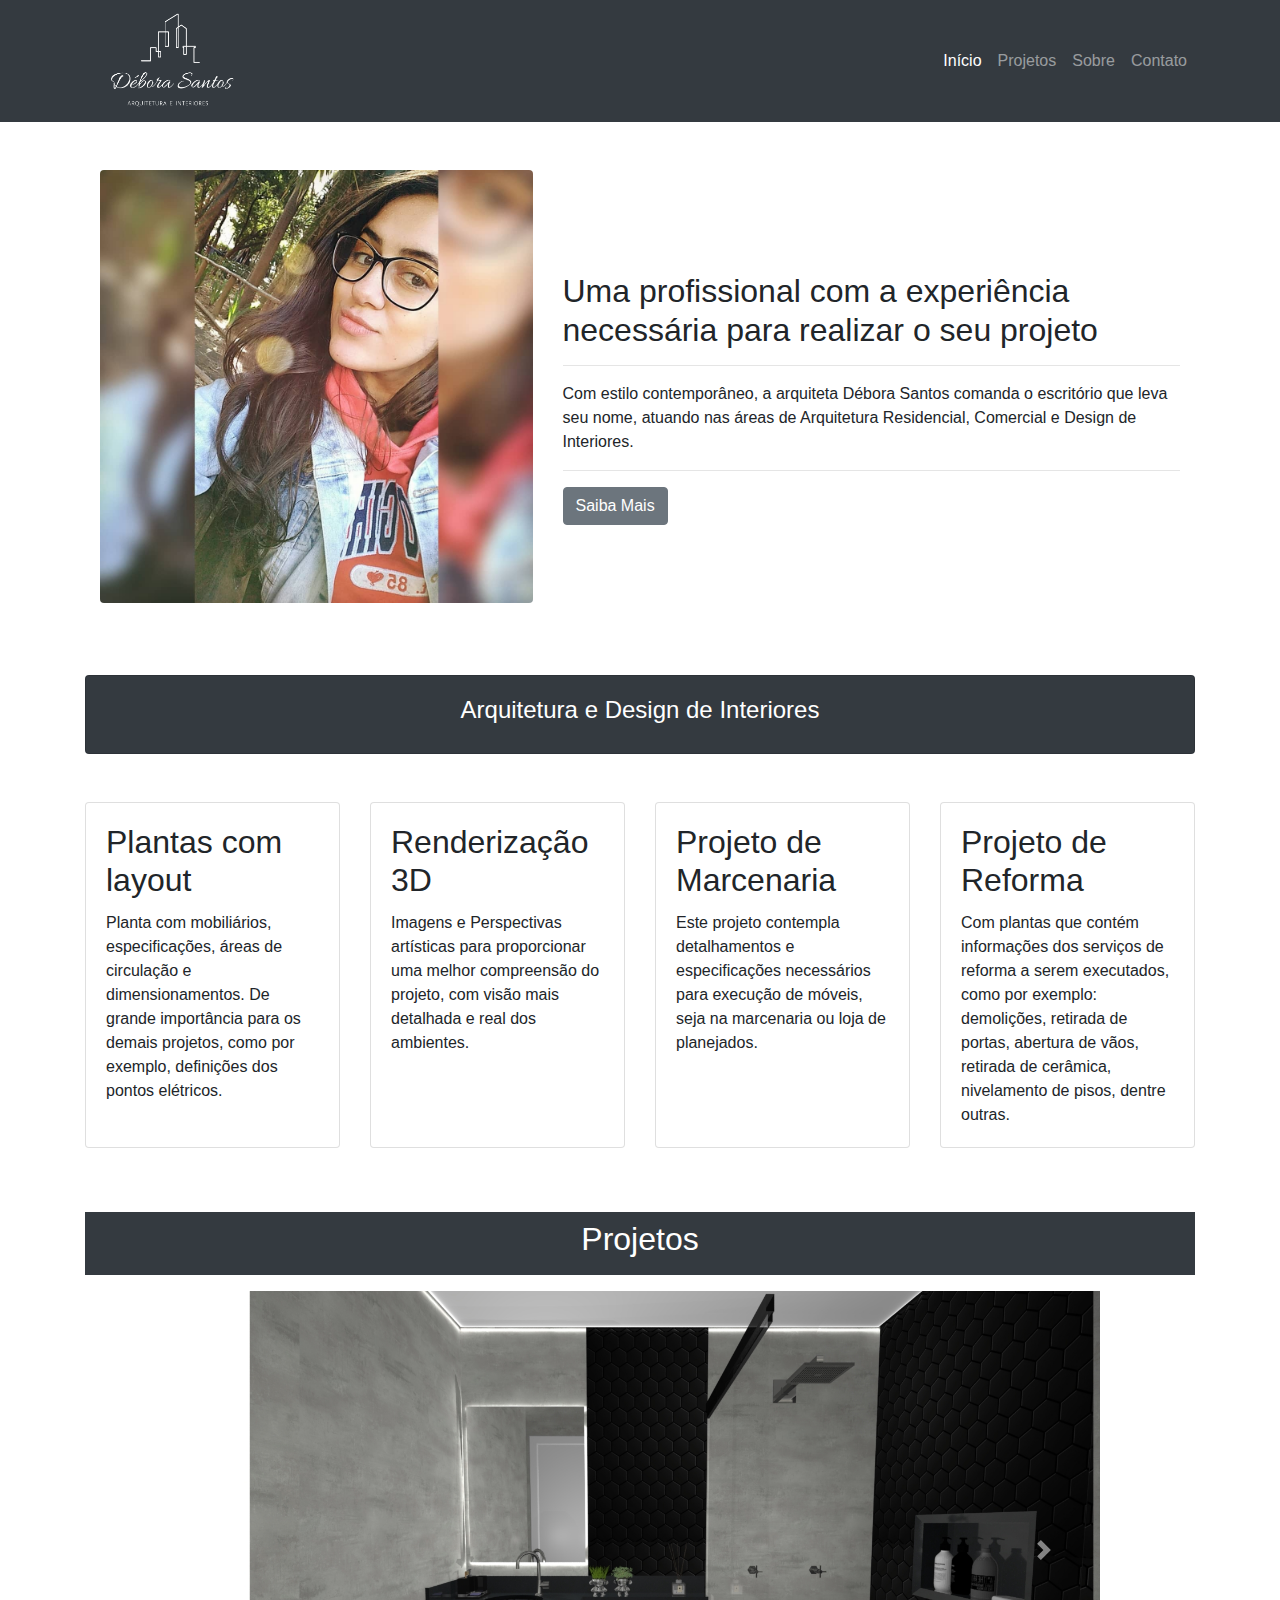
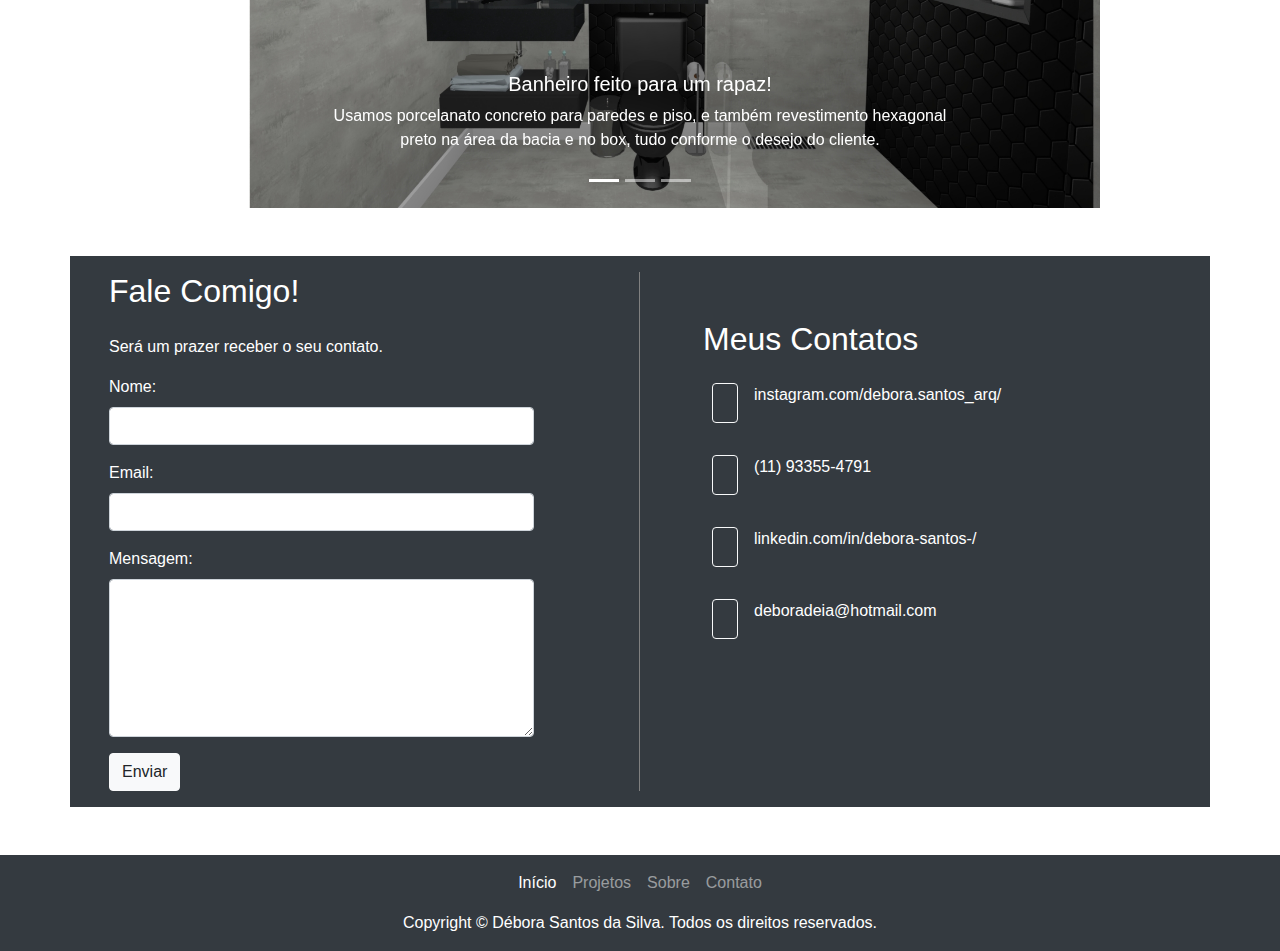
<file: index.html>
<!DOCTYPE html>
<html lang="pt-BR">
<head>
     <!-- Meta tags Obrigatórias -->
     <meta charset="utf-8">
     <meta name="viewport" content="width=device-width, initial-scale=1, shrink-to-fit=no">
     <meta name="author" content="Débora Santos">
     <meta name="description" content="Débora Santos - Arquitetura e Urbanismo">
     <meta name="keywords" content="Débora, Arquiteta, Arquitetura, Design, Interiores, Urbanismo">
     <!-- Bootstrap CSS -->
     <link href="vendor/bootstrap/css/bootstrap.min.css" rel="stylesheet">
     <!-- Bootstrap core JavaScript -->
     <script src="vendor/jquery/jquery.min.js"></script>
     <script src="vendor/bootstrap/js/bootstrap.bundle.min.js"></script>
     <!-- Font Awesome -->
     <link rel="stylesheet" href="https://use.fontawesome.com/releases/v5.3.1/css/all.css" integrity="sha384-mzrmE5qonljUremFsqc01SB46JvROS7bZs3IO2EmfFsd15uHvIt+Y8vEf7N7fWAU" crossorigin="anonymous">
 
     <!-- Estilo customizado -->
     <link rel="stylesheet" type="text/css" href="css/style.css">

     <title>Débora Santos Arquiteta</title>

</head>
<body>
   <nav class="navbar navbar-expand-lg navbar-dark bg-dark static-top py-0">
        <div class="container">  
            <a href="index.html" class="navbar-brand"> <img class="navbar-brand" src="img/logo3.png" alt="DÉBORA SANTOS | ARQUITETURA" width="25%"></a> 
            <button class="navbar-toggler" type="button" data-toggle="collapse" data-target="#nav-principal" aria-controls="navbarResponsive" aria-expanded="false" aria-label="Toggle navigation">
                <span class="navbar-toggler-icon"></span>
            </button>
            <div class="collapse navbar-collapse" id="nav-principal">
                <ul class="navbar-nav ml-auto">
                    <li class="nav-item"><a class="nav-link active" href="index.html">Início</a></li>
                    <li class="nav-item"><a class="nav-link" href="projetos.html">Projetos</a></li>
                    <li class="nav-item"><a class="nav-link" href="sobre.html">Sobre</a></li>
                    <li class="nav-item"><a class="nav-link" href="contato.html">Contato</a></li>
                </ul>
            </div>

        </div>
    </nav>
    <div class="container">
        <div class="container">
            <div class="row align-items-center my-5">
                    <div class="col-sm-5">
                        <img class="img-fluid rounded mb-4" src="img/perfil2.jpg" alt="">
                    </div>
                    <div class="col-sm-7">
                        <h2 class="font-weight-light">Uma profissional com a experiência necessária para realizar o seu projeto</h2>
                        <hr>
                        <p>Com estilo contemporâneo, a arquiteta Débora Santos
                            comanda o escritório que leva seu nome, atuando nas áreas
                                de Arquitetura Residencial, Comercial e Design de Interiores.</p>
                        <hr>
                        <a class="btn btn-secondary" href="sobre.html">Saiba Mais</a>
                    </div>
            </div>
        </div>
        <div class="card text-white bg-dark my-5 py-0 text-center">
            <div class="card-body">
              <div class="row">
                    <h4 class="mx-auto">Arquitetura e Design de Interiores</h3>
              </div>
            </div>
        </div>
        <!-- Content Row -->
    <div class="row">
        <div class="col-md-3 mb-5">
          <div class="card h-100">
            <div class="card-body">
              <h2 class="card-title">Plantas com layout</h2>
              <p class="card-text">Planta com mobiliários, especificações, áreas de circulação e dimensionamentos. De grande importância para os demais projetos, como por exemplo, definições dos pontos elétricos.</p>
            </div>
          </div>
        </div>
        <!-- /.col-md-4 -->
        <div class="col-md-3 mb-5">
          <div class="card h-100">
            <div class="card-body">
              <h2 class="card-title">Renderização 3D</h2>
              <p class="card-text">Imagens e Perspectivas artísticas para proporcionar uma melhor compreensão do projeto, com visão mais detalhada e real dos ambientes.</p>
            </div>
          </div>
        </div>
        <!-- /.col-md-4 -->
        <div class="col-md-3 mb-5">
            <div class="card h-100">
              <div class="card-body">
                <h2 class="card-title">Projeto de Marcenaria</h2>
                <p class="card-text">Este projeto contempla detalhamentos e especificações necessários para execução de móveis, seja na marcenaria ou loja de planejados.</p>
              </div>
            </div>
          </div>

          <div class="col-md-3 mb-5">
            <div class="card h-100">
              <div class="card-body">
                <h2 class="card-title">Projeto de Reforma</h2>
                <p class="card-text">Com plantas que contém informações dos serviços de reforma a serem executados, como por exemplo: demolições, retirada de portas, abertura de vãos, retirada de cerâmica, nivelamento de pisos, dentre outras.</p>
              </div>
            </div>
          </div>
        </div>
        <div class="row text-dark mx-auto bg-dark my-3">
          <a class="text-white mx-auto py-2" href="projetos.html"><h2>Projetos</h2></a>
        </div>
        <div id="projetos" class="row align-items-center">
            <div id="carouselExampleIndicators" class="carousel slide col-sm-10 mx-auto" data-ride="carousel">
                <ol class="carousel-indicators">
                  <li data-target="#carouselExampleIndicators" data-slide-to="0" class="active"></li>
                  <li data-target="#carouselExampleIndicators" data-slide-to="1"></li>
                  <li data-target="#carouselExampleIndicators" data-slide-to="2"></li>
                </ol>
                <div class="carousel-inner">
                  <div class="carousel-item active">
                    <img class="d-block w-200" src="img/p4.jpg" width="100%" alt="First slide">
                    <div class="carousel-caption d-none d-md-block">
                        <h5>Banheiro feito para um rapaz!</h5>
                        <p>Usamos porcelanato concreto para paredes e piso, e também revestimento hexagonal preto na área da bacia e no box, tudo conforme o desejo do cliente.</p>
                      </div>
                  </div>
                  <div class="carousel-item text-dark">
                    <img class="d-block w-200" src="img/p3.jpg" width="100%"  alt="Second slide">
                    <div class="carousel-caption d-none d-md-block">
                        <h5>Cozinha planejada e integrada.</h5>
                        <p>Uma transformação completa! A cliente queria muito um espaço do jeitinho dela, e que estivesse dentro do seu orçamento. Uma cozinha planejada e integrada é tudo. Além funcional, pode ficar muito linda.</p>
                    </div>
                  </div>
                  <div class="carousel-item">
                    <img class="d-block w-200" src="img/p2.jpg" width="100%" alt="Third slide">
                    <div class="carousel-caption d-none d-md-block">
                        <h5>Dormitório feminino</h5>
                        <p> Todo trabalhado no MDF Louro Freijó, com uma cabeceira que se estende até o teto, e com LED embutida nas frestas da cabeceira.</p>
                    </div>
                  </div>
                </div>
                <a class="carousel-control-prev" href="#carouselExampleIndicators" role="button" data-slide="prev">
                  <span class="carousel-control-prev-icon" aria-hidden="true"></span>
                  <span class="sr-only">Previous</span>
                </a>
                <a class="carousel-control-next" href="#carouselExampleIndicators" role="button" data-slide="next">
                  <span class="carousel-control-next-icon" aria-hidden="true"></span>
                  <span class="sr-only">Next</span>
                </a>
            </div>
           
        </div>
        <div class="row bg-dark text-white my-5 py-3 px-4">
            <div class="col-sm-5">
                    <div id="formulario">
                        <h2 class="mb-4">Fale Comigo!</h2>
                        <p>Será um prazer receber o seu contato.</p>
                        <form>
                            <div class="form-group">
                            <label for="nome">Nome:</label>
                            <input type="text" name="nome" class="form-control">
                            </div>
                            <div class="form-group">
                            <label for="email">Email:</label>
                            <input type="text" name="email" class="form-control">
                            </div>
                            <div class="form-group">
                            <label for="mensagem">Mensagem:</label>
                            <textarea id="mensagem" name="mensagem" rows="6" cols="20" class="form-control"></textarea>
                            </div>
                            <input type="button" class="btn btn-light" value="Enviar">
                        </form>
                    </div>
            </div>
            <div class="col-sm-1" style="border-right: 1px solid gray;">
            </div>
            <div class="col-sm-4 mx-5 pt-5">
                <h2>Meus Contatos</h2>
                <div class="row py-3 pl-4">
                    <a href="https://www.instagram.com/debora.santos_arq/" class="btn btn-outline-light">
                        <i class="fab fa-instagram fa-sm"></i>
                    </a>
                    <p class="px-3">instagram.com/debora.santos_arq/</p>
                </div>
                <div class="row py-3 pl-4">
                    <a href="https://wa.me/message/M4XPW2QBARYTH1" class="btn btn-outline-light">
                        <i class="fab fa-whatsapp fa-sm"></i>
                    </a>
                    <p class="px-3 ">(11) 93355-4791 </p>
                </div>
                <div class="row py-3 pl-4">
                    <a href="https://www.linkedin.com/in/debora-santos-/" class="btn btn-outline-light">
                        <i class="fab fa-linkedin fa-sm"></i>
                    </a>
                    <p class="px-3">linkedin.com/in/debora-santos-/</p>
                </div>
                <div class="row py-3 pl-4">
                    <a href="" class="btn btn-outline-light">
                        <i class="far fa-envelope fa-sm"></i>
                    </a>
                    <p class="px-3">deboradeia@hotmail.com</p>
                </div>
                
                
            </div>
        </div> 
    </div>
                  

        <!-- 
<footer class="page-footer font-small bg-dark text-white my-5">
    <nav class="navbar navbar-expand-lg navbar-dark bg-dark static-bottom">
        
        <div class="footer-copyright text-center py-4">© 2020 Copyright:
        Débora Santos da Silva. Todos os direitos reservados.
      </div>
        
    </nav>
</footer>
  Footer -->


<footer class="bg-dark pb-0 mb-0">
    <div class="row text-center">
        <div class="col-sm-12">
            <nav class="navbar navbar-expand-lg navbar-dark bg-dark static-top">
                <div class="container align-items-center text-center">
                    <div class="collapse navbar-collapse" id="nav-principal">
                        <ul class="navbar-nav mx-auto">
                            <li class="nav-item"><a class="nav-link active" href="index.html">Início</a></li>
                            <li class="nav-item"><a class="nav-link" href="projetos.html">Projetos</a></li>
                            <li class="nav-item"><a class="nav-link" href="sobre.html">Sobre</a></li>
                            <li class="nav-item"><a class="nav-link" href="contato.html">Contato</a></li>
                        </ul>
                    </div>
                </div>
            </nav>
        </div>
    </div>
    <div class="container">
        <div class="row">
            <p class="mx-auto text-white">Copyright &copy; Débora Santos da Silva. Todos os direitos reservados.</p>
        </div>
    </div>
    <!-- /.container -->
</footer>
    
</body>
</html>
</file>
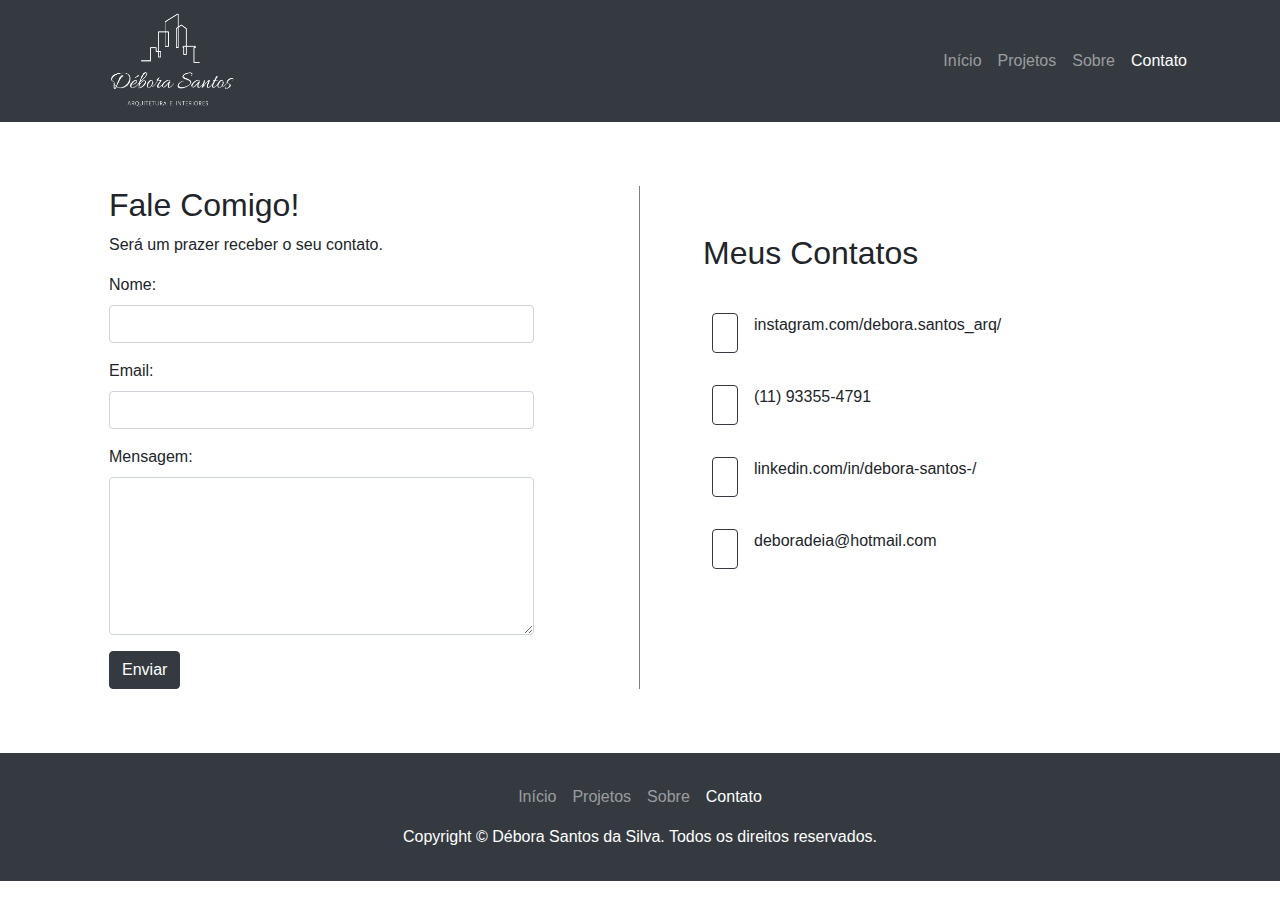
<file: contato.html>
<!DOCTYPE html>
<html lang="pt-BR">
<head>
     <!-- Meta tags Obrigatórias -->
     <meta charset="utf-8">
     <meta name="viewport" content="width=device-width, initial-scale=1, shrink-to-fit=no">
 
     <!-- Bootstrap CSS -->
     <link href="vendor/bootstrap/css/bootstrap.min.css" rel="stylesheet">
     <!-- Bootstrap core JavaScript -->
     <script src="vendor/jquery/jquery.min.js"></script>
     <script src="vendor/bootstrap/js/bootstrap.bundle.min.js"></script>
     <!-- Font Awesome -->
     <link rel="stylesheet" href="https://use.fontawesome.com/releases/v5.3.1/css/all.css" integrity="sha384-mzrmE5qonljUremFsqc01SB46JvROS7bZs3IO2EmfFsd15uHvIt+Y8vEf7N7fWAU" crossorigin="anonymous">
 
     <!-- Estilo customizado -->
     <link rel="stylesheet" type="text/css" href="css/style.css">

     <title>Débora Santos Arquiteta</title>

</head>
<body>
    <nav class="navbar navbar-expand-lg navbar-dark bg-dark static-top py-0">
        <div class="container">  
            <a href="index.html" class="navbar-brand"> <img class="navbar-brand" src="img/logo3.png" alt="DÉBORA SANTOS | ARQUITETURA" width="25%"></a> 
            <button class="navbar-toggler" type="button" data-toggle="collapse" data-target="#nav-principal" aria-controls="navbarResponsive" aria-expanded="false" aria-label="Toggle navigation">
                <span class="navbar-toggler-icon"></span>
            </button>
            <div class="collapse navbar-collapse" id="nav-principal">
                <ul class="navbar-nav ml-auto">
                    <li class="nav-item"><a class="nav-link" href="index.html">Início</a></li>
                    <li class="nav-item"><a class="nav-link" href="projetos.html">Projetos</a></li>
                    <li class="nav-item"><a class="nav-link" href="sobre.html">Sobre</a></li>
                    <li class="nav-item"><a class="nav-link active" href="contato.html">Contato</a></li>
                </ul>
            </div>

        </div>
    </nav>
    <div class="container">
      <div class="row my-5 py-3 px-4">
        <div class="col-sm-5">
                <div id="formulario">
                    <h2>Fale Comigo!</h2>
                    <p>Será um prazer receber o seu contato.</p>
                    <form>
                        <div class="form-group">
                        <label for="nome">Nome:</label>
                        <input type="text" name="nome" class="form-control">
                        </div>
                        <div class="form-group">
                        <label for="email">Email:</label>
                        <input type="text" name="email" class="form-control">
                        </div>
                        <div class="form-group">
                        <label for="mensagem">Mensagem:</label>
                        <textarea id="mensagem" name="mensagem" rows="6" cols="20" class="form-control"></textarea>
                        </div>
                        <input type="button" class="btn btn-dark" value="Enviar">
                    </form>
                </div>
        </div>
        <div class="col-sm-1" style="border-right: 1px solid gray;">
        </div>
        <div class="col-sm-4 mx-5 pt-5">
            <h2 class="mb-4">Meus Contatos</h2>
            <div class="row py-3 pl-4">
                <a href="https://www.instagram.com/debora.santos_arq/" class="btn btn-outline-dark">
                    <i class="fab fa-instagram fa-sm"></i>
                </a>
                <p class="px-3">instagram.com/debora.santos_arq/</p>
            </div>
            <div class="row py-3 pl-4">
                <a href="https://wa.me/message/M4XPW2QBARYTH1" class="btn btn-outline-dark">
                    <i class="fab fa-whatsapp fa-sm"></i>
                </a>
                <p class="px-3">(11) 93355-4791 </p>
            </div>
            <div class="row py-3 pl-4">
                <a href="https://www.linkedin.com/in/debora-santos-/" class="btn btn-outline-dark">
                    <i class="fab fa-linkedin fa-sm"></i>
                </a>
                <p class="px-3">linkedin.com/in/debora-santos-/</p>
            </div>
            <div class="row py-3 pl-4">
                <a href="" class="btn btn-outline-dark">
                    <i class="far fa-envelope fa-sm"></i>
                </a>
                <p class="px-3">deboradeia@hotmail.com</p>
            </div>
        </div>
    </div> 
</div>
    </div>
<footer class="py-3 bg-dark">
    <div class="row text-center">
        <div class="col-sm-12">
            <nav class="navbar navbar-expand-lg navbar-dark bg-dark static-top">
                <div class="container align-items-center text-center">
                    <div class="collapse navbar-collapse" id="nav-principal">
                        <ul class="navbar-nav mx-auto">
                            <li class="nav-item"><a class="nav-link" href="index.html">Início</a></li>
                            <li class="nav-item"><a class="nav-link" href="projetos.html">Projetos</a></li>
                            <li class="nav-item"><a class="nav-link" href="sobre.html">Sobre</a></li>
                            <li class="nav-item"><a class="nav-link active" href="contato.html">Contato</a></li>
                        </ul>
                    </div>
                </div>
            </nav>
        </div>
    </div>
    <div class="container">
        <div class="row">
            <p class="mx-auto text-white">Copyright &copy; Débora Santos da Silva. Todos os direitos reservados.</p>
        </div>
    </div>
    <!-- /.container -->
</footer>
    
</body>
</html>
</file>
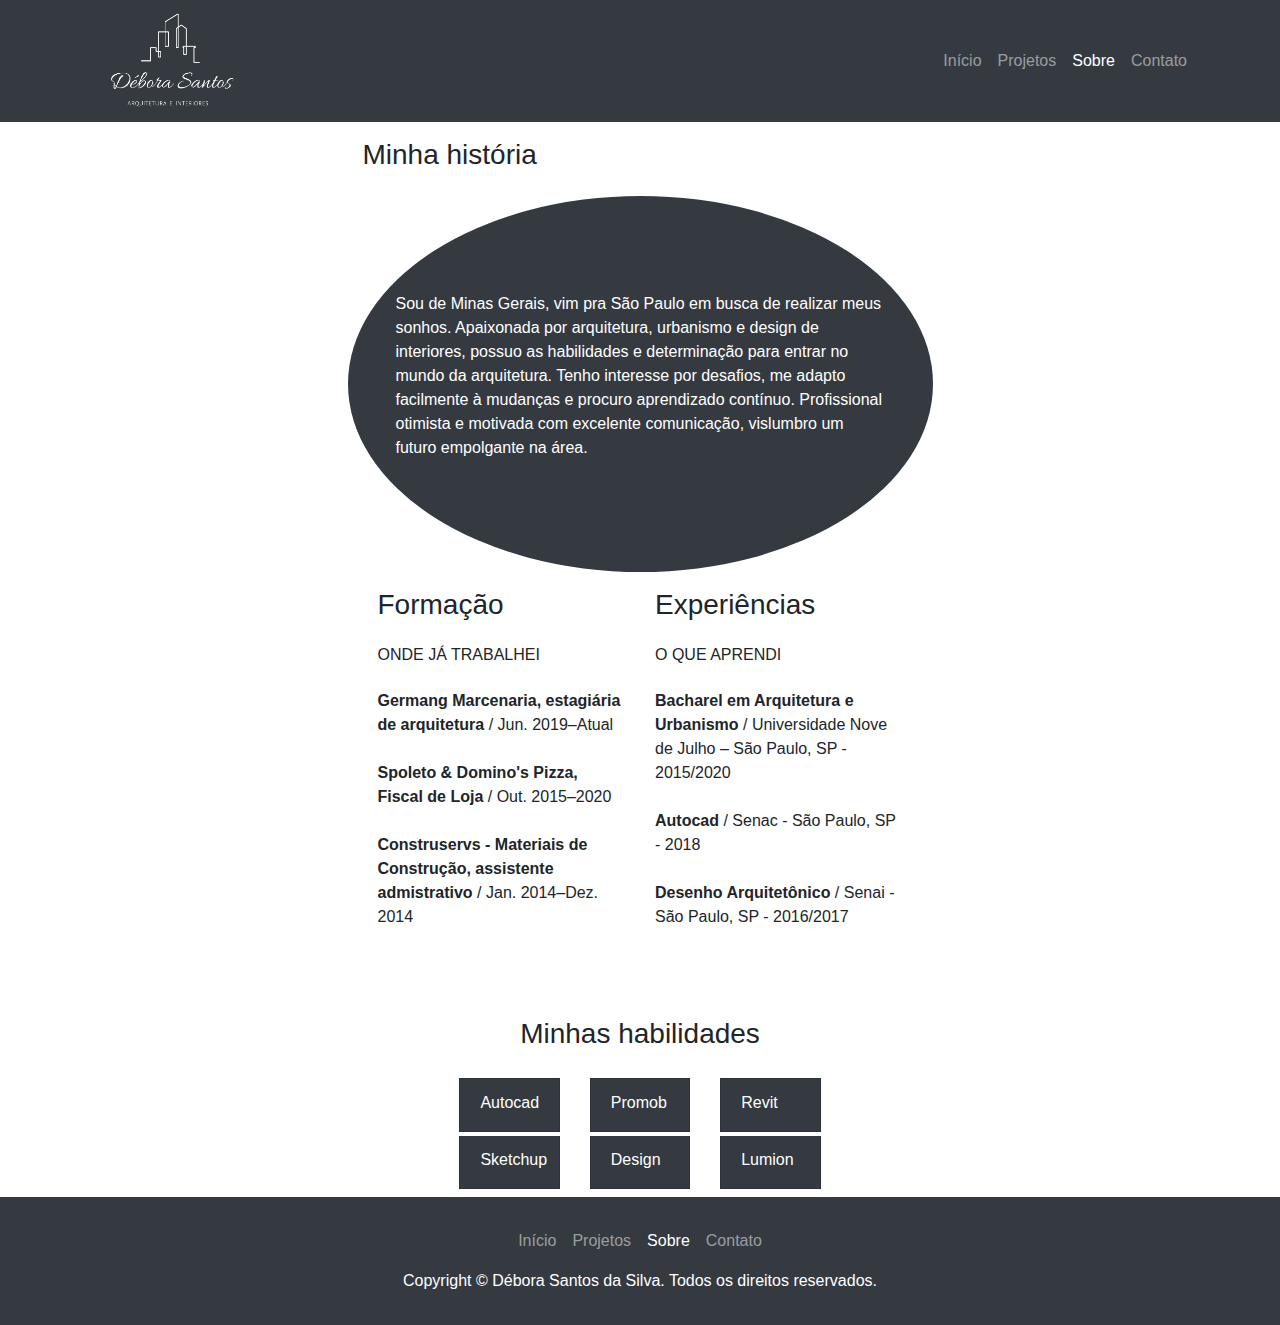
<file: sobre.html>
<!DOCTYPE html>
<html lang="pt-BR">
<head>
     <!-- Meta tags Obrigatórias -->
     <meta charset="utf-8">
     <meta name="viewport" content="width=device-width, initial-scale=1, shrink-to-fit=no">
 
     <!-- Bootstrap CSS -->
     <link href="vendor/bootstrap/css/bootstrap.min.css" rel="stylesheet">
     <!-- Bootstrap core JavaScript -->
     <script src="vendor/jquery/jquery.min.js"></script>
     <script src="vendor/bootstrap/js/bootstrap.bundle.min.js"></script>
     <!-- Font Awesome -->
     <link rel="stylesheet" href="https://use.fontawesome.com/releases/v5.3.1/css/all.css" integrity="sha384-mzrmE5qonljUremFsqc01SB46JvROS7bZs3IO2EmfFsd15uHvIt+Y8vEf7N7fWAU" crossorigin="anonymous">
 
     <!-- Estilo customizado -->
     <link rel="stylesheet" type="text/css" href="css/style.css">

     <title>Débora Santos Arquiteta</title>

</head>
<body>
    <nav class="navbar navbar-expand-lg navbar-dark bg-dark static-top py-0">
        <div class="container">  
            <a href="index.html" class="navbar-brand"> <img class="navbar-brand" src="img/logo3.png" alt="DÉBORA SANTOS | ARQUITETURA" width="25%"></a> 
            <button class="navbar-toggler" type="button" data-toggle="collapse" data-target="#nav-principal" aria-controls="navbarResponsive" aria-expanded="false" aria-label="Toggle navigation">
                <span class="navbar-toggler-icon"></span>
            </button>
            <div class="collapse navbar-collapse" id="nav-principal">
                <ul class="navbar-nav ml-auto">
                    <li class="nav-item"><a class="nav-link" href="index.html">Início</a></li>
                    <li class="nav-item"><a class="nav-link" href="projetos.html">Projetos</a></li>
                    <li class="nav-item"><a class="nav-link active" href="sobre.html">Sobre</a></li>
                    <li class="nav-item"><a class="nav-link" href="contato.html">Contato</a></li>
                </ul>
            </div>

        </div>
    </nav>
    <div class="container">
      <div class="row col-sm-6 mx-auto">
        <div class="row">
          <h3 class="py-3">Minha história</h3>
          <div class="row bg-dark text-white p-5 rounded-circle">
            <p class="mx-auto py-5">Sou de Minas Gerais, vim pra São Paulo em busca de realizar meus sonhos. Apaixonada por arquitetura, urbanismo e design de interiores, possuo as habilidades e determinação para entrar no mundo da arquitetura. Tenho interesse por desafios, me adapto facilmente à mudanças e procuro aprendizado contínuo. Profissional otimista e motivada com excelente comunicação, vislumbro um futuro empolgante na área.</p>
          </div>
        </div>
      </div>
      <div class="row mx-auto">
        <div class="col-sm-3 ml-auto">
            <h3 class="py-3">Formação</h3>
            <h6>ONDE JÁ TRABALHEI</h6>
            <p class="my-4">
                <strong>Germang Marcenaria, estagiária de arquitetura</strong> /
                Jun. 2019–Atual
            </p>
            <p class="my-4">
                <strong>Spoleto & Domino's Pizza, Fiscal de Loja</strong> /
                Out. 2015–2020
            </p>
            <p class="my-4">
                <strong>Construservs - Materiais de Construção, assistente admistrativo</strong> /
                Jan. 2014–Dez. 2014
            </p>
        </div>
        <div class="col-sm-3 mr-auto">
            <h3 class="py-3">Experiências</h3>
            <h6>O QUE APRENDI</h6>
            <p class="my-4">
                <strong>Bacharel em Arquitetura e Urbanismo</strong> /
                Universidade Nove de Julho – São Paulo, SP - 2015/2020
            </p>
            <p class="my-4">
                <strong>Autocad</strong> /
                Senac - São Paulo, SP - 2018
            </p>
            <p class="my-4">
                <strong>Desenho Arquitetônico</strong> /
                Senai - São Paulo, SP - 2016/2017
            </p>
        </div>
        
      </div>
      <div class="row mx-auto col-sm-6 mt-5">
        <h3 class="row py-3 mx-auto">
            Minhas habilidades
        </h3>
        <div class="row mx-auto">
            <ul class="col-sm-4">
                <li class="list-group-item h-50 bg-dark text-white mt-1">Autocad</li>
                <li class="list-group-item h-50 bg-dark text-white mt-1">Sketchup</li>
            </ul>
            <ul class="col-sm-4">
                <li class="list-group-item h-50 bg-dark text-white mt-1">Promob</li>
                <li class="list-group-item h-50 bg-dark text-white mt-1">Design</li>
            </ul>
            <ul class="col-sm-4">
                <li class="list-group-item h-50 bg-dark text-white mt-1">Revit</li>
                <li class="list-group-item h-50 bg-dark text-white mt-1">Lumion</li>
            </ul> 
        </div>
      </div>
    </div>
<footer class="py-3 bg-dark">
    
    <div class="row text-center">
        <div class="col-sm-12">
            <nav class="navbar navbar-expand-lg navbar-dark bg-dark static-top">
                <div class="container align-items-center text-center">
                    <div class="collapse navbar-collapse" id="nav-principal">
                        <ul class="navbar-nav mx-auto">
                            <li class="nav-item"><a class="nav-link" href="index.html">Início</a></li>
                            <li class="nav-item"><a class="nav-link" href="projetos.html">Projetos</a></li>
                            <li class="nav-item"><a class="nav-link active" href="sobre.html">Sobre</a></li>
                            <li class="nav-item"><a class="nav-link" href="contato.html">Contato</a></li>
                        </ul>
                    </div>
                </div>
            </nav>
        </div>
    </div>
    <div class="container">
        <div class="row">
            <p class="mx-auto text-white">Copyright &copy; Débora Santos da Silva. Todos os direitos reservados.</p>
        </div>
    </div>
    <!-- /.container -->
</footer>
    
</body>
</html>
</file>
<file: css/style.css>
/* PC's  */
body {
    margin: 0;
    padding: 0;
    width: 100%;
    height: 100%;

}
#home {
	color: white;
}

.caixa {
	padding: 60px 0;
	border-bottom: 1px solid #e5e5e5;
}
.barra {
    background: url(../img/fundo-nav.jpg) repeat-y;
}

a {
    text-decoration: none;
}
.link {
    text-decoration: none;
    color: white;
}
/*
#capa {
    width: 1440px;
    height: 800px;
    margin: -20px;
    position: static;
}

img {
    position: relative;
}
header {
    margin: 0 auto;
    padding: 30px 20px 10px 20px;
    height: 100px;
    width: 1440px;
    color: white;
    background-color: gray;
    text-align: left;
    position: fixed;
    opacity: 0.90;
}

#logo {
    width: 600px; 
    padding-left: 40px;
    padding-top: 20px;
}
#logo p{
    padding: 50px 0 0 10px;
    float: left;
    padding: 5px;
    line-height: 40px;
    font-size: 25px;
    font-style: italic;
    text-transform: uppercase;
}

#menu {
    width: 460px;
    float: right;
    padding-right: 0;
    padding-top: 10px;
}

#menu ul {
    float: left;
    display: inline;
}

#menu ul li {
    float: left;
    display: block;
    list-style: none;
    padding-right: 5px;
}

header a {
    color: white;
    text-decoration: none;
    text-shadow: white ; 
    font-size: 25px;
    padding: 2px;
    float: right;
}
#menu ul li a:hover {
    border: 2px double white;
    border-style: solid none solid none;
} 

#bem-vindo {
    width: 1440px;
    height: 300px;
    margin: 0 auto;
    background: url(../img/boas-vindas.jpg) no-repeat left;
}

#bem-vindo p {
    width: 600px;
    float: left;
    color: black;
    font-size: large;
}

#perfil {
    height: 650px;
    width: 1440px;
    margin: 50px 0 50px 0;
    background: url(../img/fundo2.png) no-repeat right;
    background-size: 1350px;
}
#perfil #foto {
    background: url(../img/perfil.jpg) no-repeat center;
    background-size: cover;
    width: 500px;
    height: 500px;
    float: left;
    margin: 100px 50px 50px 100px;
}
#perfil #texto-perfil {
    width: 400px;
    float: right;
    color: gray;
    font-size: 25px;
    margin-right: 200px;
    margin-top: 50px;
    text-align: left;
}
#perfil #texto-perfil p {
    font-size: 20px;
    margin-top: 30px;
    margin-bottom: 30px;
}
#perfil a {
    text-decoration: none;
    color: white;
}
#perfil button {
    background-color: gray;
    color: white;
    width: 100px;
    height: 40px;
    margin-top: 50px;
}
#contato {
    width: 1440px;
    height: 500px;
    background-color: gray;
    opacity: 0.90;
}
#contato #formulario {
    width: 700px;
    margin: 50px;
    float: left;
    display: block;
    font-size: 20px;
}

#contato #formulario form {
    display: block;
    float: left;
}

#contato #formulario form label {
    margin-bottom: 0.2em;
    display: block;
}
input[type="text"],
input[type="email"], 
textarea {
    padding: 0.2em;
    border: 1px solid #CCC;
    box-shadow: 2px 2px 2px rgba(0,0,0,0.2);
    display: block;
}

.botao {
    font-size: 20px;
    background:gray;
    border: 0;
    margin: 10px 10px 10px 10px;
    color: #FFF;
    padding: 0.2em 0.6em;
    box-shadow: 2px 2px 2px rgba(0,0,0,0.2);
    text-shadow: 1px 1px 1px rgba(0,0,0,0.5);
    display: block;
}
.botao:hover {
    box-shadow: inset 2px 2px 2px rgba(0,0,0,0.2);
    text-shadow: none;
}


footer {
    background-color: gray;
    opacity: 0.90;
    margin: 0 auto;
    width: 1440px;
    height: 50px;
    font-size: 14px;
    text-align: left;
    display: block;
    padding-top: 10px;
    bottom: 0;
    left: 0;
    right: 0;
}

footer #copy {
    float: left;
    width: 700px;
}

footer #redes-sociais {
    float: right;
    padding-top: 10px;  
    width: 300px;
}
*/
</file>
